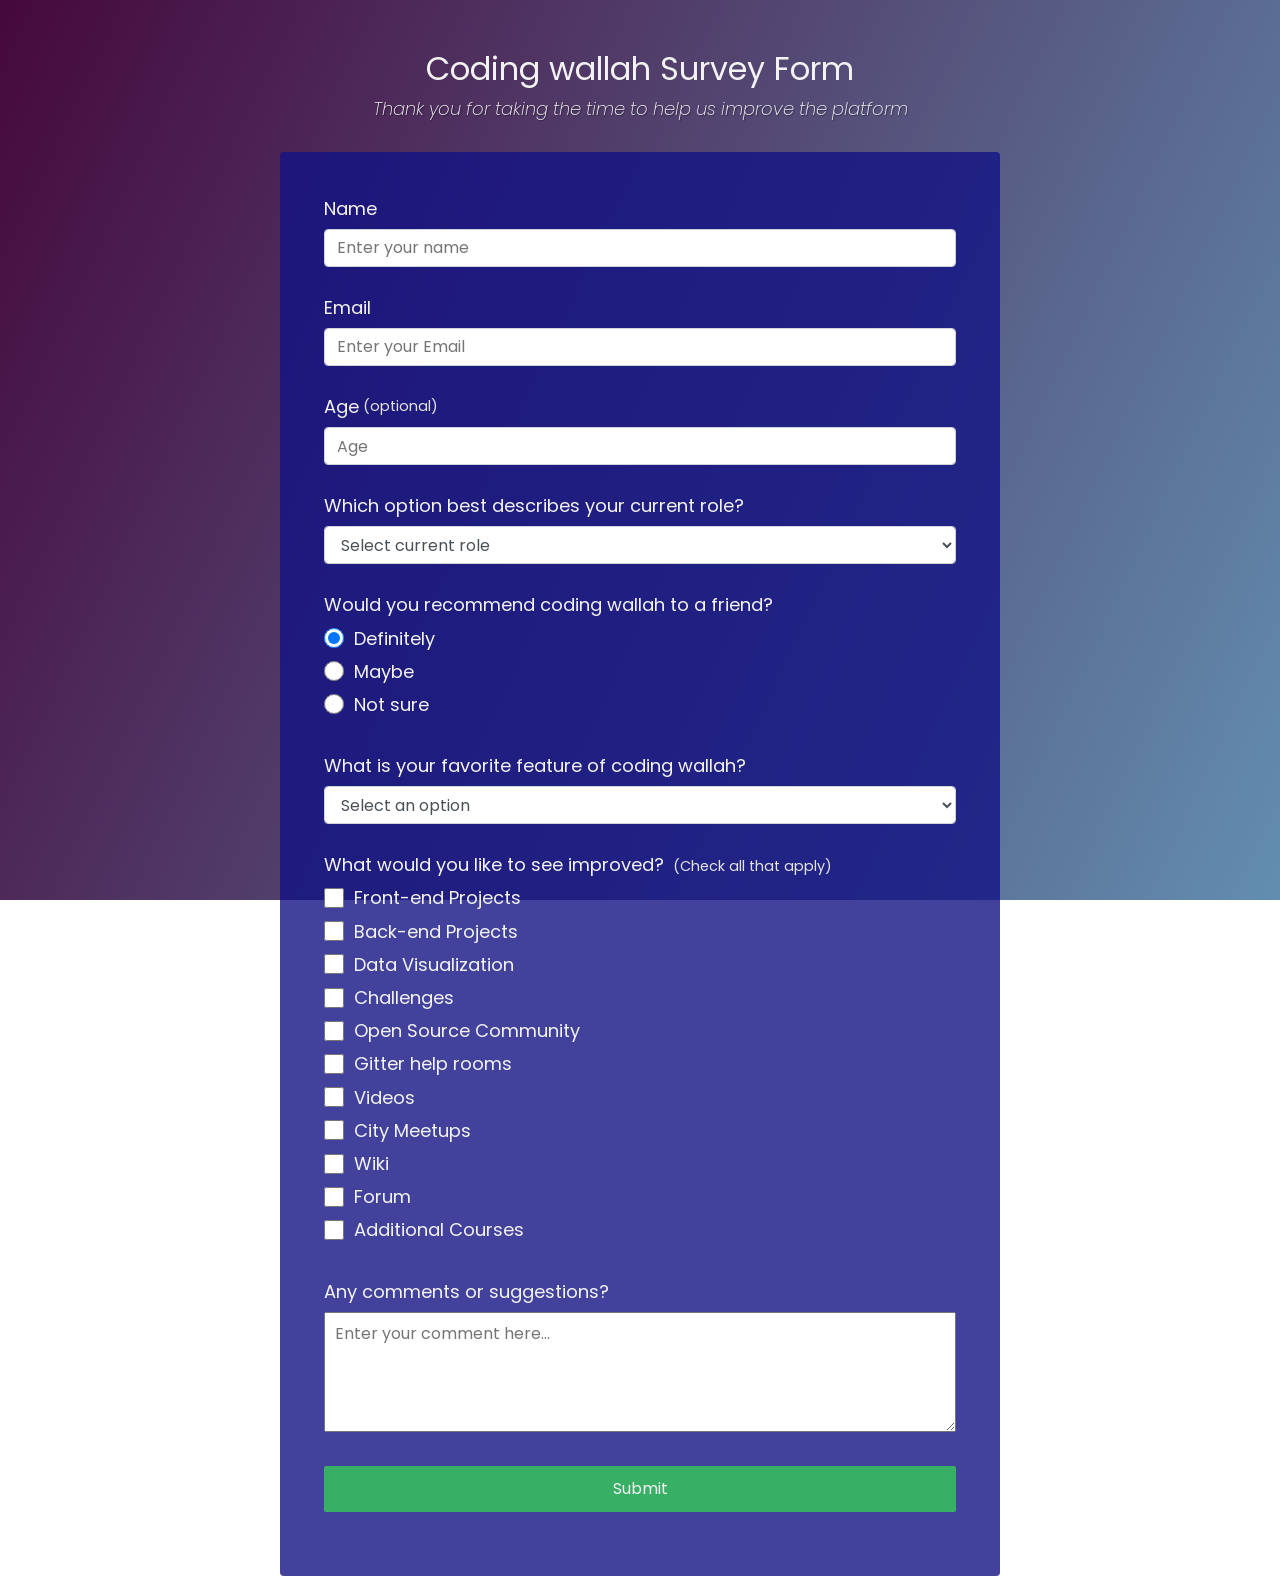
<file: index2.html>
<!DOCTYPE html>
<html>
  <head>
    <!-- Google tag (gtag.js) -->
<script async src="https://www.googletagmanager.com/gtag/js?id=G-RNN88V35Y0"></script>
<script>
  window.dataLayer = window.dataLayer || [];
  function gtag(){dataLayer.push(arguments);}
  gtag('js', new Date());

  gtag('config', 'G-RNN88V35Y0');
</script>
    <link rel="stylesheet" href="style2.css" />
  </head>
  <body>
    <div class="container">
      <header class="header">
        <h1 id="title" class="text-center">Coding wallah Survey Form</h1>
        <p id="description" class="description text-center">
          Thank you for taking the time to help us improve the platform
        </p>
      </header>
      <form id="survey-form">
        <div class="form-group">
          <label id="name-label" for="name">Name</label>
          <input
            type="text"
            name="name"
            id="name"
            class="form-control"
            placeholder="Enter your name"
            required
          />
        </div>
        <div class="form-group">
          <label id="email-label" for="email">Email</label>
          <input
            type="email"
            name="email"
            id="email"
            class="form-control"
            placeholder="Enter your Email"
            required
          />
        </div>
        <div class="form-group">
          <label id="number-label" for="number"
            >Age<span class="clue">(optional)</span></label
          >
          <input
            type="number"
            name="age"
            id="number"
            min="10"
            max="99"
            class="form-control"
            placeholder="Age"
          />
        </div>
        <div class="form-group">
          <p>Which option best describes your current role?</p>
          <select id="dropdown" name="role" class="form-control" required>
            <option disabled selected value>Select current role</option>
            <option value="student">Student</option>
            <option value="job">Full Time Job</option>
            <option value="learner">Full Time Learner</option>
            <option value="preferNo">Prefer not to say</option>
            <option value="other">Other</option>
          </select>
        </div>

        <div class="form-group">
          <p>Would you recommend coding wallah to a friend?</p>
          <label>
            <input
              name="user-recommend"
              value="definitely"
              type="radio"
              class="input-radio"
              checked
            />Definitely</label
          >
          <label>
            <input
              name="user-recommend"
              value="maybe"
              type="radio"
              class="input-radio"
            />Maybe</label
          >

          <label
            ><input
              name="user-recommend"
              value="not-sure"
              type="radio"
              class="input-radio"
            />Not sure</label
          >
        </div>

        <div class="form-group">
          <p>What is your favorite feature of coding wallah?</p>
          <select id="most-like" name="mostLike" class="form-control" required>
            <option disabled selected value>Select an option</option>
            <option value="challenges">Challenges</option>
            <option value="projects">Projects</option>
            <option value="community">Community</option>
            <option value="openSource">Open Source</option>
          </select>
        </div>

        <div class="form-group">
          <p>
            What would you like to see improved?
            <span class="clue">(Check all that apply)</span>
          </p>

          <label
            ><input
              name="prefer"
              value="front-end-projects"
              type="checkbox"
              class="input-checkbox"
            />Front-end Projects</label
          >
          <label>
            <input
              name="prefer"
              value="back-end-projects"
              type="checkbox"
              class="input-checkbox"
            />Back-end Projects</label
          >
          <label
            ><input
              name="prefer"
              value="data-visualization"
              type="checkbox"
              class="input-checkbox"
            />Data Visualization</label
          >
          <label
            ><input
              name="prefer"
              value="challenges"
              type="checkbox"
              class="input-checkbox"
            />Challenges</label
          >
          <label
            ><input
              name="prefer"
              value="open-source-community"
              type="checkbox"
              class="input-checkbox"
            />Open Source Community</label
          >
          <label
            ><input
              name="prefer"
              value="gitter-help-rooms"
              type="checkbox"
              class="input-checkbox"
            />Gitter help rooms</label
          >
          <label
            ><input
              name="prefer"
              value="videos"
              type="checkbox"
              class="input-checkbox"
            />Videos</label
          >
          <label
            ><input
              name="prefer"
              value="city-meetups"
              type="checkbox"
              class="input-checkbox"
            />City Meetups</label
          >
          <label
            ><input
              name="prefer"
              value="wiki"
              type="checkbox"
              class="input-checkbox"
            />Wiki</label
          >
          <label
            ><input
              name="prefer"
              value="forum"
              type="checkbox"
              class="input-checkbox"
            />Forum</label
          >
          <label
            ><input
              name="prefer"
              value="additional-courses"
              type="checkbox"
              class="input-checkbox"
            />Additional Courses</label
          >
        </div>

        <div class="form-group">
          <p>Any comments or suggestions?</p>
          <textarea
            id="comments"
            class="input-textarea"
            name="comment"
            placeholder="Enter your comment here..."
          ></textarea>
        </div>

        <div class="form-group">
          <button type="submit" id="submit" class="submit-button">
            Submit
          </button>
        </div>
      </form>
    </div>
  </body>
</html>
</file>
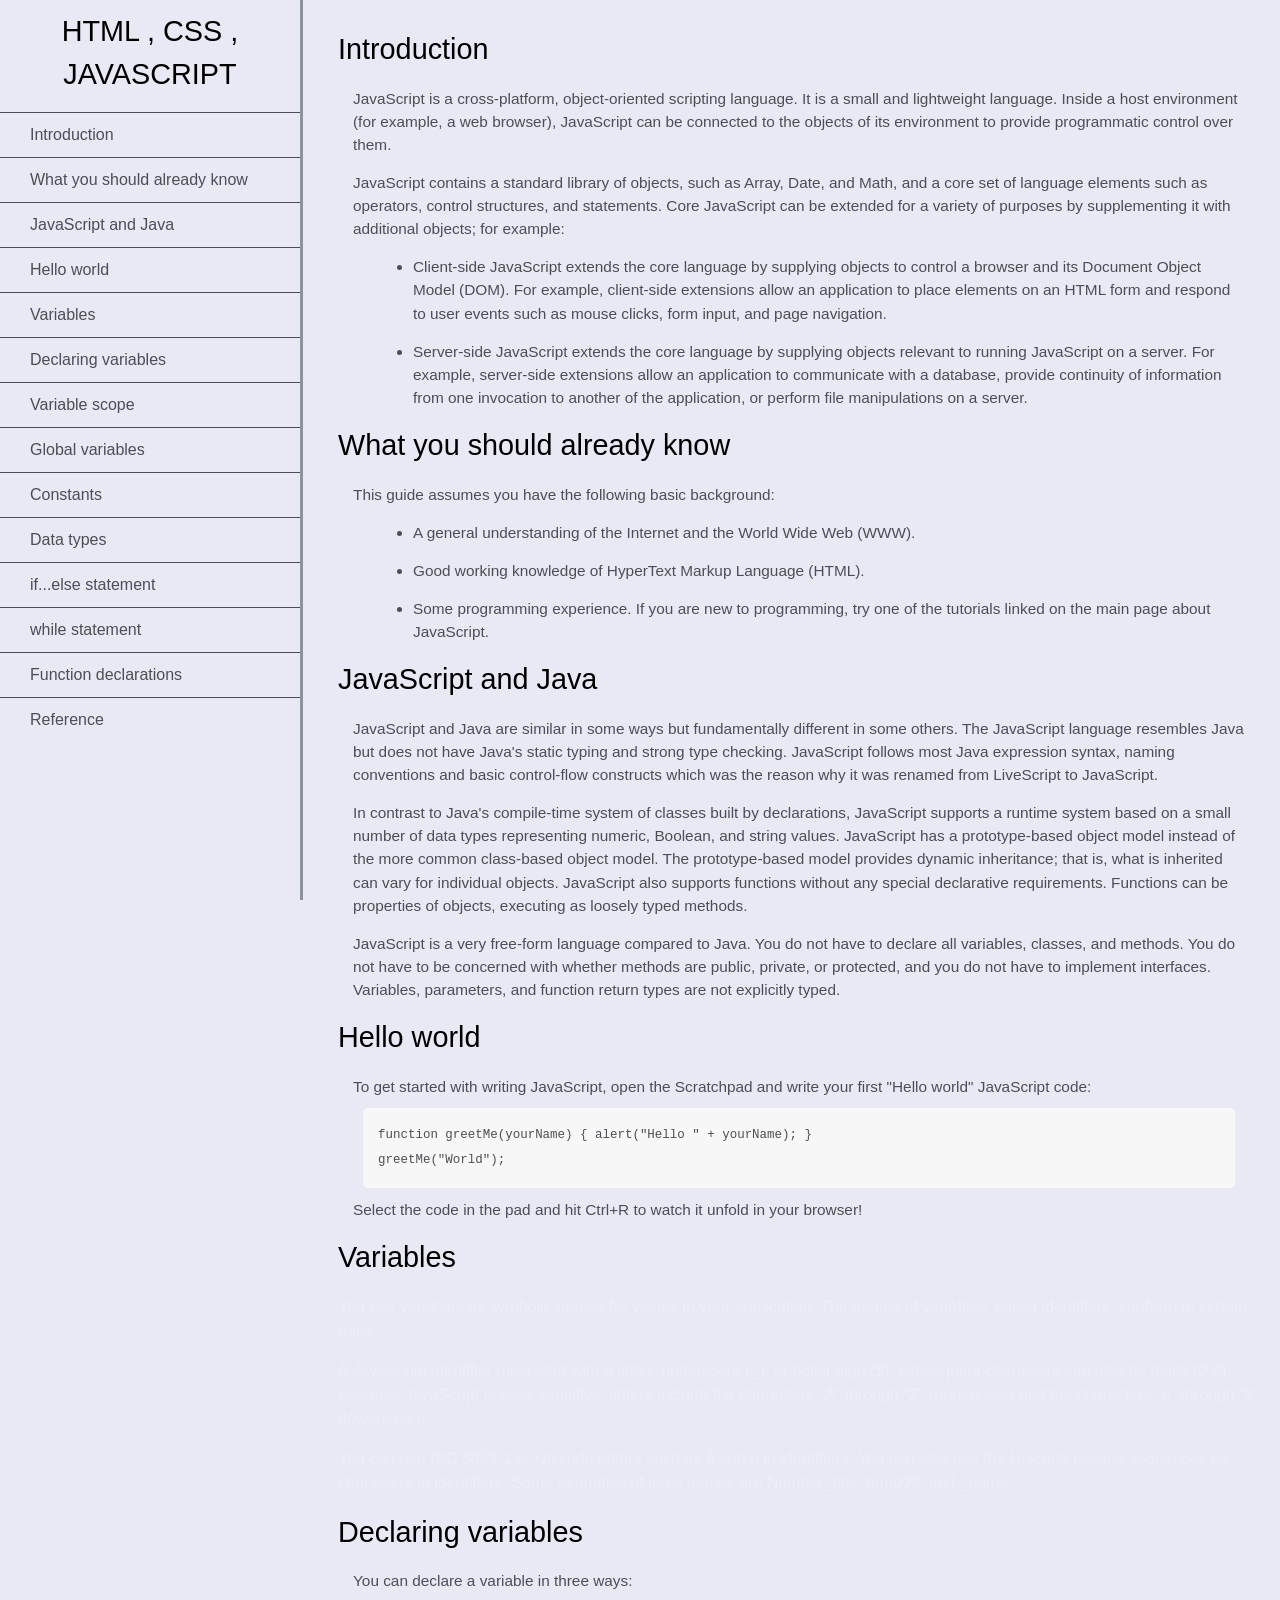
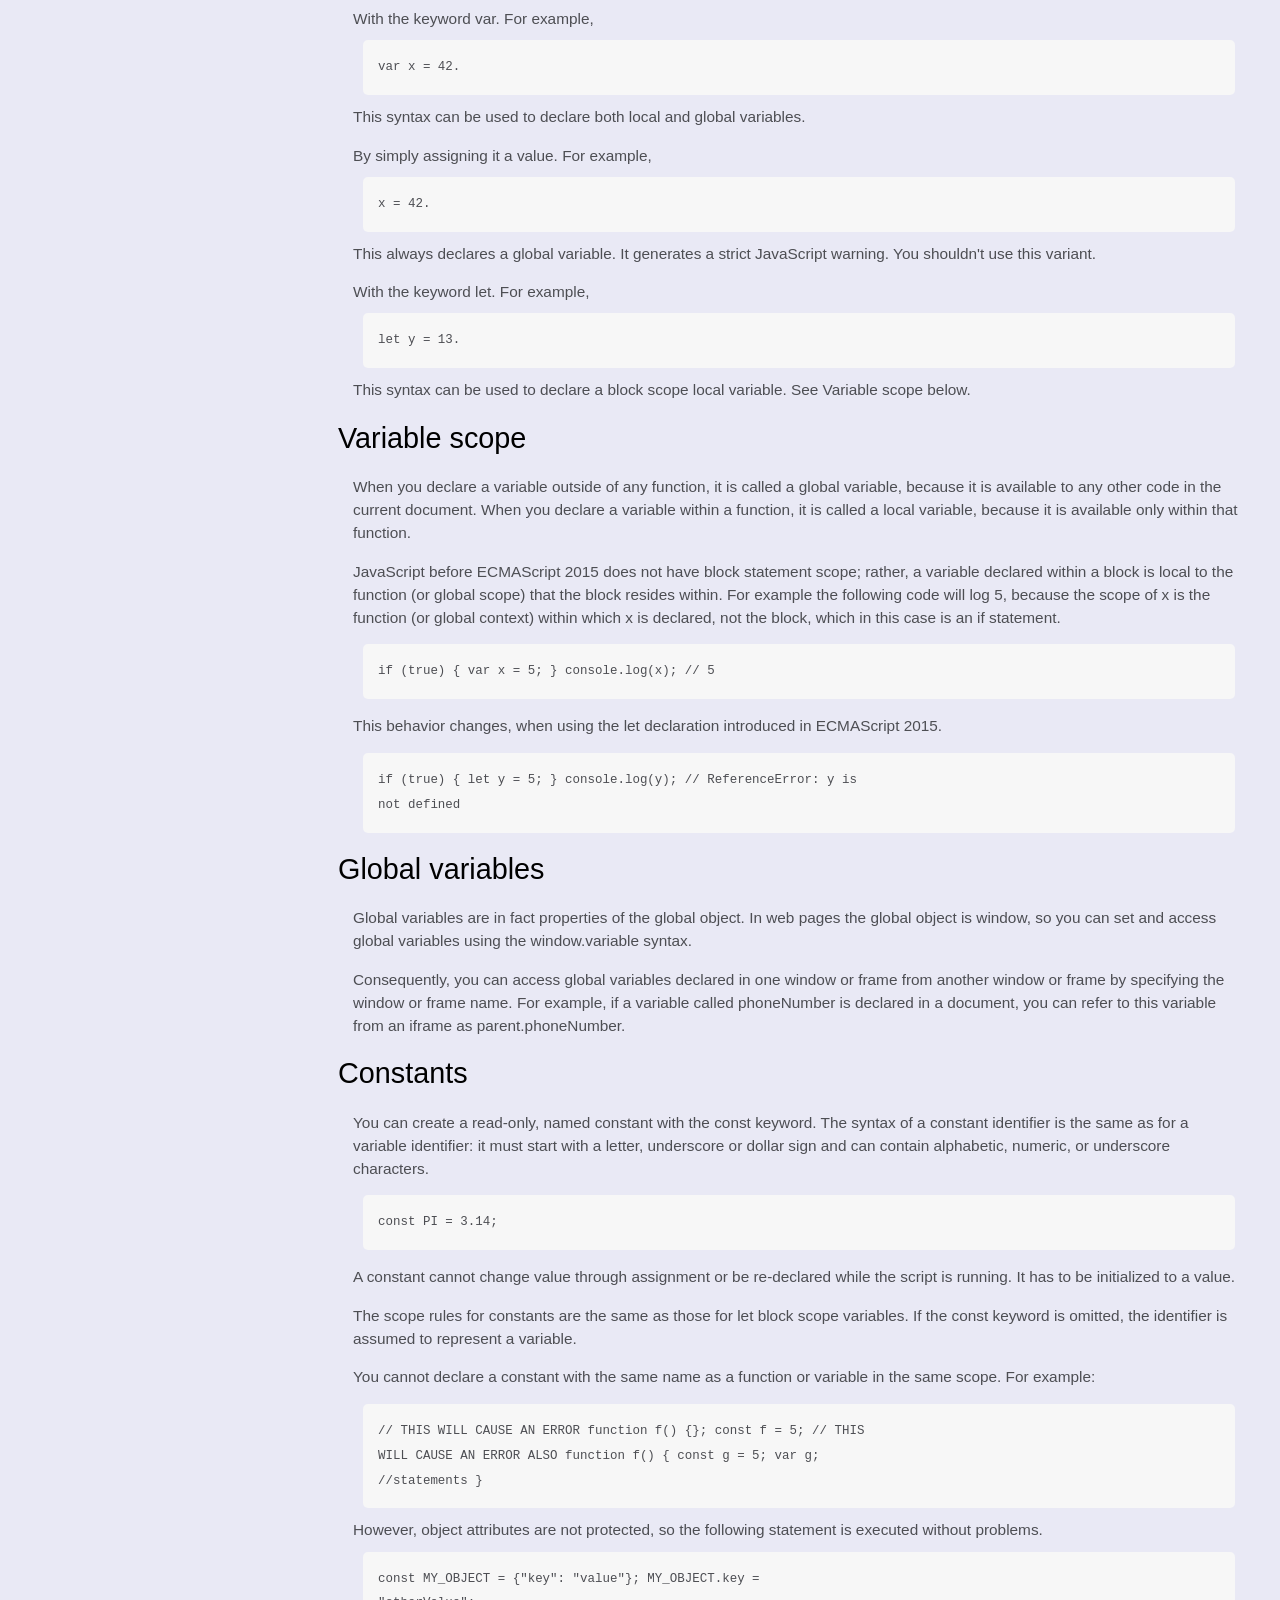
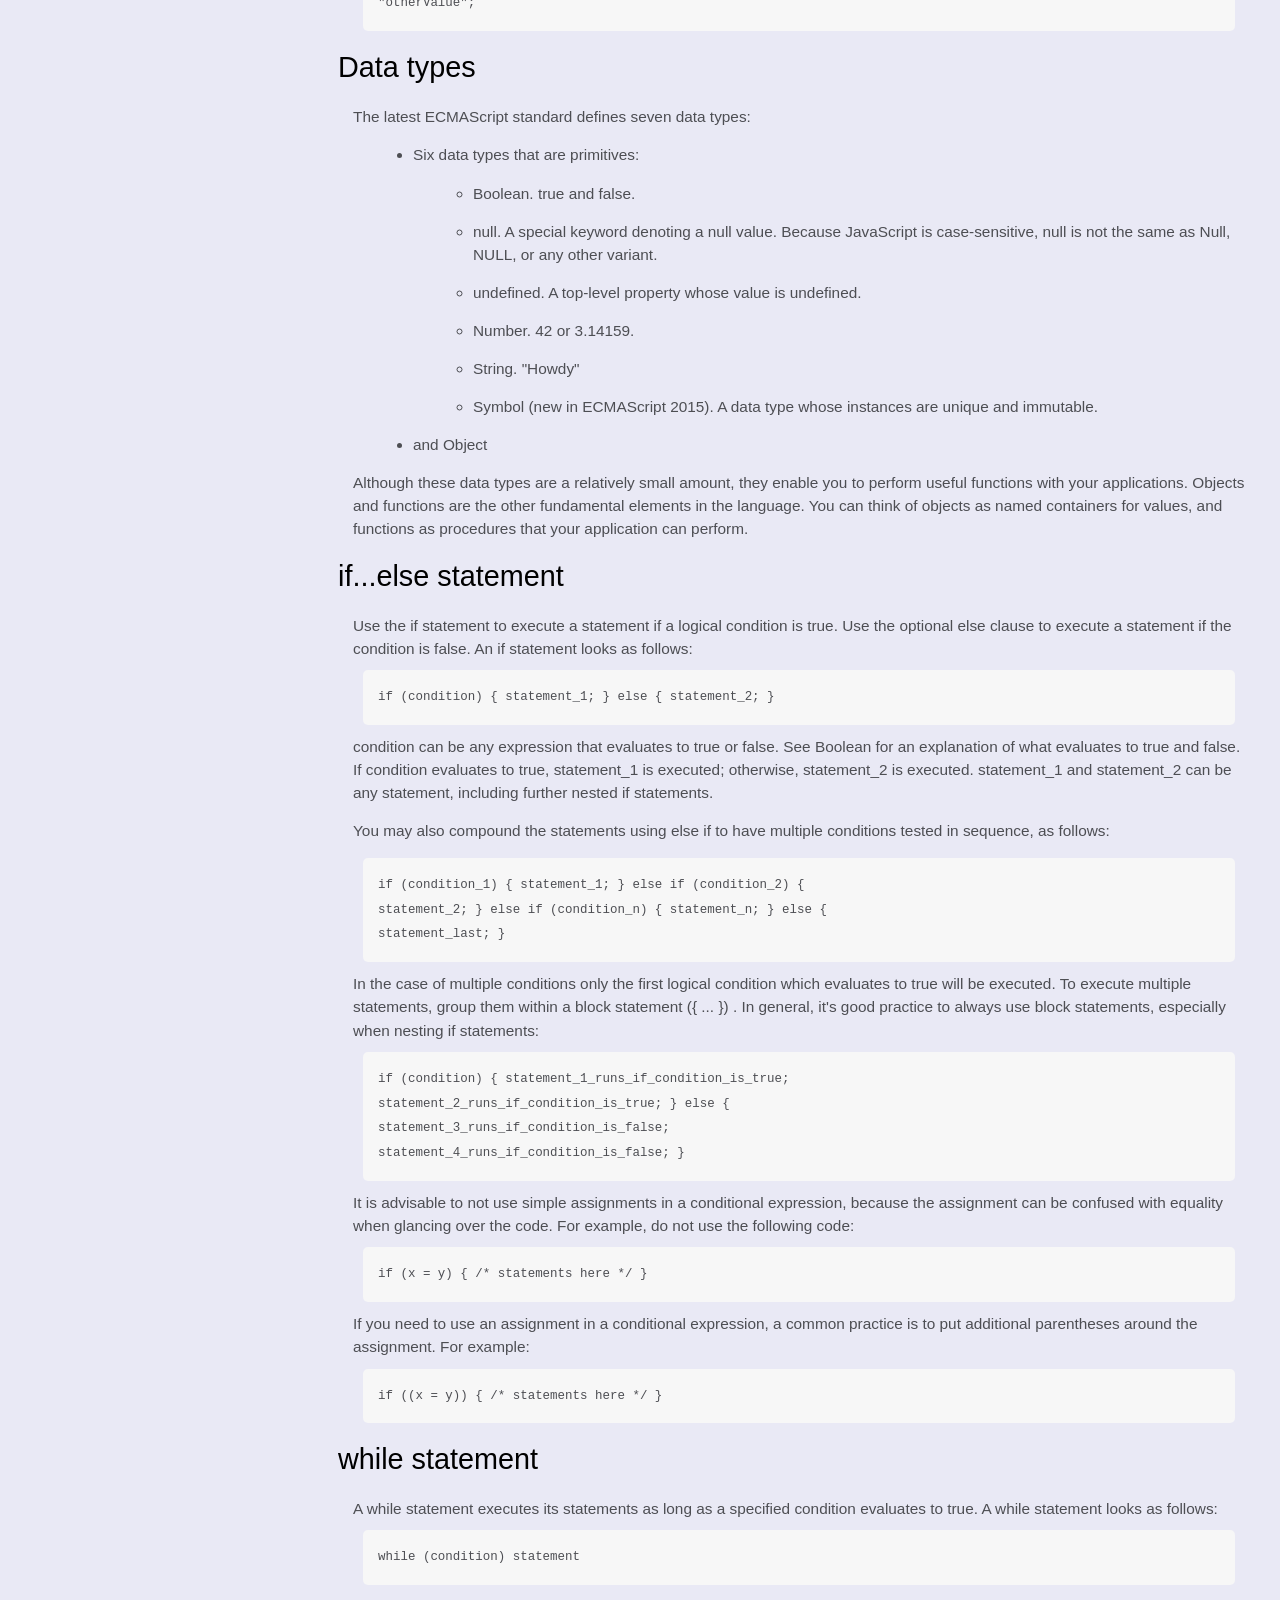
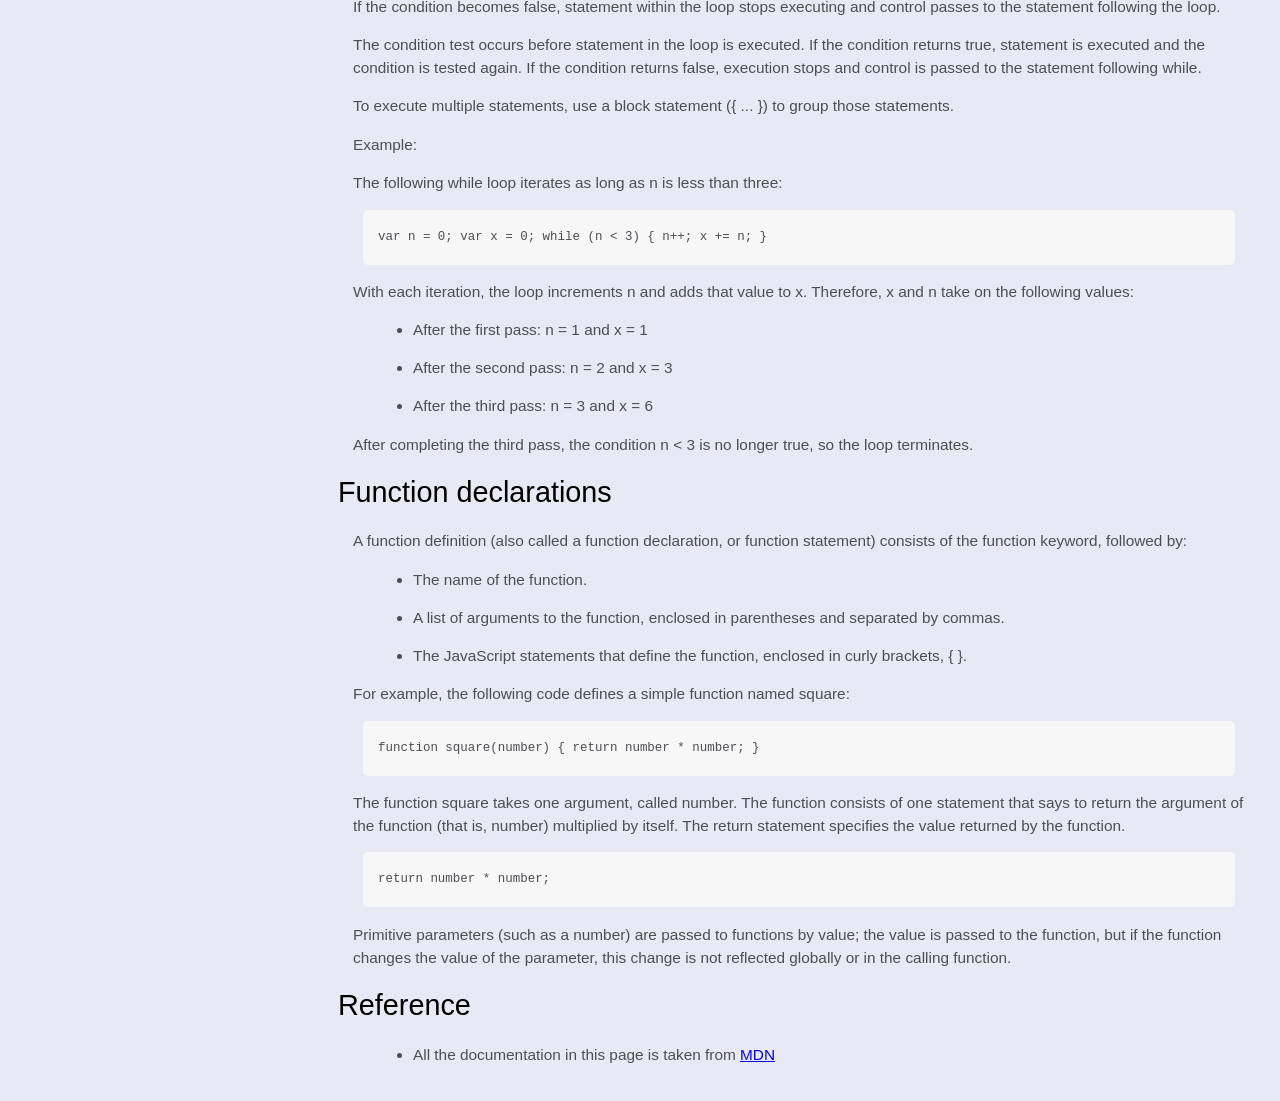
<file: index4.html>
<!DOCTYPE html>
<html>
  <head>
    <!-- Google tag (gtag.js) -->
<script async src="https://www.googletagmanager.com/gtag/js?id=G-RNN88V35Y0"></script>
<script>
  window.dataLayer = window.dataLayer || [];
  function gtag(){dataLayer.push(arguments);}
  gtag('js', new Date());

  gtag('config', 'G-RNN88V35Y0');
</script>
    <link rel="stylesheet" href="style4.css" />
  </head>
  <body>
    <nav id="navbar">
      <header>HTML , CSS , JAVASCRIPT</header>
      <ul>
        <li><a class="nav-link" href="#Introduction">Introduction</a></li>
        <li>
          <a class="nav-link" href="#What_you_should_already_know"
            >What you should already know</a
          >
        </li>
        <li>
          <a class="nav-link" href="#JavaScript_and_Java"
            >JavaScript and Java</a
          >
        </li>
        <li><a class="nav-link" href="#Hello_world">Hello world</a></li>
        <li><a class="nav-link" href="#Variables">Variables</a></li>
        <li>
          <a class="nav-link" href="#Declaring_variables"
            >Declaring variables</a
          >
        </li>
        <li><a class="nav-link" href="#Variable_scope">Variable scope</a></li>
        <li>
          <a class="nav-link" href="#Global_variables">Global variables</a>
        </li>
        <li><a class="nav-link" href="#Constants">Constants</a></li>
        <li><a class="nav-link" href="#Data_types">Data types</a></li>
        <li>
          <a class="nav-link" href="#if...else_statement"
            >if...else statement</a
          >
        </li>
        <li><a class="nav-link" href="#while_statement">while statement</a></li>
        <li>
          <a class="nav-link" href="#Function_declarations"
            >Function declarations</a
          >
        </li>
        <li><a class="nav-link" href="#Reference">Reference</a></li>
      </ul>
    </nav>
    <main id="main-doc">
      <section class="main-section" id="Introduction">
        <header>Introduction</header>
        <article>
          <p>
            JavaScript is a cross-platform, object-oriented scripting language.
            It is a small and lightweight language. Inside a host environment
            (for example, a web browser), JavaScript can be connected to the
            objects of its environment to provide programmatic control over
            them.
          </p>

          <p>
            JavaScript contains a standard library of objects, such as Array,
            Date, and Math, and a core set of language elements such as
            operators, control structures, and statements. Core JavaScript can
            be extended for a variety of purposes by supplementing it with
            additional objects; for example:
          </p>
          <ul>
            <li>
              Client-side JavaScript extends the core language by supplying
              objects to control a browser and its Document Object Model (DOM).
              For example, client-side extensions allow an application to place
              elements on an HTML form and respond to user events such as mouse
              clicks, form input, and page navigation.
            </li>
            <li>
              Server-side JavaScript extends the core language by supplying
              objects relevant to running JavaScript on a server. For example,
              server-side extensions allow an application to communicate with a
              database, provide continuity of information from one invocation to
              another of the application, or perform file manipulations on a
              server.
            </li>
          </ul>
        </article>
      </section>
      <section class="main-section" id="What_you_should_already_know">
        <header>What you should already know</header>
        <article>
          <p>This guide assumes you have the following basic background:</p>

          <ul>
            <li>
              A general understanding of the Internet and the World Wide Web
              (WWW).
            </li>
            <li>Good working knowledge of HyperText Markup Language (HTML).</li>
            <li>
              Some programming experience. If you are new to programming, try
              one of the tutorials linked on the main page about JavaScript.
            </li>
          </ul>
        </article>
      </section>
      <section class="main-section" id="JavaScript_and_Java">
        <header>JavaScript and Java</header>
        <article>
          <p>
            JavaScript and Java are similar in some ways but fundamentally
            different in some others. The JavaScript language resembles Java but
            does not have Java's static typing and strong type checking.
            JavaScript follows most Java expression syntax, naming conventions
            and basic control-flow constructs which was the reason why it was
            renamed from LiveScript to JavaScript.
          </p>

          <p>
            In contrast to Java's compile-time system of classes built by
            declarations, JavaScript supports a runtime system based on a small
            number of data types representing numeric, Boolean, and string
            values. JavaScript has a prototype-based object model instead of the
            more common class-based object model. The prototype-based model
            provides dynamic inheritance; that is, what is inherited can vary
            for individual objects. JavaScript also supports functions without
            any special declarative requirements. Functions can be properties of
            objects, executing as loosely typed methods.
          </p>
          <p>
            JavaScript is a very free-form language compared to Java. You do not
            have to declare all variables, classes, and methods. You do not have
            to be concerned with whether methods are public, private, or
            protected, and you do not have to implement interfaces. Variables,
            parameters, and function return types are not explicitly typed.
          </p>
        </article>
      </section>
      <section class="main-section" id="Hello_world">
        <header>Hello world</header>
        <article>
          To get started with writing JavaScript, open the Scratchpad and write
          your first "Hello world" JavaScript code:
          <code
            >function greetMe(yourName) { alert("Hello " + yourName); }
            greetMe("World");
          </code>

          Select the code in the pad and hit Ctrl+R to watch it unfold in your
          browser!
        </article>
      </section>
      <section class="main-section" id="Variables">
        <header>Variables</header>
        <p>
          You use variables as symbolic names for values in your application.
          The names of variables, called identifiers, conform to certain rules.
        </p>
        <p>
          A JavaScript identifier must start with a letter, underscore (_), or
          dollar sign ($); subsequent characters can also be digits (0-9).
          Because JavaScript is case sensitive, letters include the characters
          "A" through "Z" (uppercase) and the characters "a" through "z"
          (lowercase).
        </p>
        <p>
          You can use ISO 8859-1 or Unicode letters such as å and ü in
          identifiers. You can also use the Unicode escape sequences as
          characters in identifiers. Some examples of legal names are
          Number_hits, temp99, and _name.
        </p>
      </section>
      <section class="main-section" id="Declaring_variables">
        <header>Declaring variables</header>
        <article>
          You can declare a variable in three ways:
          <p>
            With the keyword var. For example, <code>var x = 42.</code> This
            syntax can be used to declare both local and global variables.
          </p>
          <p>
            By simply assigning it a value. For example,
            <code>x = 42.</code> This always declares a global variable. It
            generates a strict JavaScript warning. You shouldn't use this
            variant.
          </p>
          <p>
            With the keyword let. For example,<code> let y = 13.</code> This
            syntax can be used to declare a block scope local variable. See
            Variable scope below.
          </p>
        </article>
      </section>
      <section class="main-section" id="Variable_scope">
        <header>Variable scope</header>
        <article>
          <p>
            When you declare a variable outside of any function, it is called a
            global variable, because it is available to any other code in the
            current document. When you declare a variable within a function, it
            is called a local variable, because it is available only within that
            function.
          </p>

          <p>
            JavaScript before ECMAScript 2015 does not have block statement
            scope; rather, a variable declared within a block is local to the
            function (or global scope) that the block resides within. For
            example the following code will log 5, because the scope of x is the
            function (or global context) within which x is declared, not the
            block, which in this case is an if statement.
          </p>
          <code>if (true) { var x = 5; } console.log(x); // 5</code>
          <p>
            This behavior changes, when using the let declaration introduced in
            ECMAScript 2015.
          </p>

          <code
            >if (true) { let y = 5; } console.log(y); // ReferenceError: y is
            not defined</code
          >
        </article>
      </section>
      <section class="main-section" id="Global_variables">
        <header>Global variables</header>
        <article>
          <p>
            Global variables are in fact properties of the global object. In web
            pages the global object is window, so you can set and access global
            variables using the window.variable syntax.
          </p>

          <p>
            Consequently, you can access global variables declared in one window
            or frame from another window or frame by specifying the window or
            frame name. For example, if a variable called phoneNumber is
            declared in a document, you can refer to this variable from an
            iframe as parent.phoneNumber.
          </p>
        </article>
      </section>
      <section class="main-section" id="Constants">
        <header>Constants</header>
        <article>
          <p>
            You can create a read-only, named constant with the const keyword.
            The syntax of a constant identifier is the same as for a variable
            identifier: it must start with a letter, underscore or dollar sign
            and can contain alphabetic, numeric, or underscore characters.
          </p>

          <code>const PI = 3.14;</code>
          <p>
            A constant cannot change value through assignment or be re-declared
            while the script is running. It has to be initialized to a value.
          </p>

          <p>
            The scope rules for constants are the same as those for let block
            scope variables. If the const keyword is omitted, the identifier is
            assumed to represent a variable.
          </p>

          <p>
            You cannot declare a constant with the same name as a function or
            variable in the same scope. For example:
          </p>

          <code
            >// THIS WILL CAUSE AN ERROR function f() {}; const f = 5; // THIS
            WILL CAUSE AN ERROR ALSO function f() { const g = 5; var g;
            //statements }</code
          >
          However, object attributes are not protected, so the following
          statement is executed without problems.
          <code
            >const MY_OBJECT = {"key": "value"}; MY_OBJECT.key =
            "otherValue";</code
          >
        </article>
      </section>
      <section class="main-section" id="Data_types">
        <header>Data types</header>
        <article>
          <p>The latest ECMAScript standard defines seven data types:</p>
          <ul>
            <li>
              <p>Six data types that are primitives:</p>
              <ul>
                <li>Boolean. true and false.</li>
                <li>
                  null. A special keyword denoting a null value. Because
                  JavaScript is case-sensitive, null is not the same as Null,
                  NULL, or any other variant.
                </li>
                <li>
                  undefined. A top-level property whose value is undefined.
                </li>
                <li>Number. 42 or 3.14159.</li>
                <li>String. "Howdy"</li>
                <li>
                  Symbol (new in ECMAScript 2015). A data type whose instances
                  are unique and immutable.
                </li>
              </ul>
            </li>

            <li>and Object</li>
          </ul>
          Although these data types are a relatively small amount, they enable
          you to perform useful functions with your applications. Objects and
          functions are the other fundamental elements in the language. You can
          think of objects as named containers for values, and functions as
          procedures that your application can perform.
        </article>
      </section>
      <section class="main-section" id="if...else_statement">
        <header>if...else statement</header>
        <article>
          Use the if statement to execute a statement if a logical condition is
          true. Use the optional else clause to execute a statement if the
          condition is false. An if statement looks as follows:

          <code>if (condition) { statement_1; } else { statement_2; }</code>
          condition can be any expression that evaluates to true or false. See
          Boolean for an explanation of what evaluates to true and false. If
          condition evaluates to true, statement_1 is executed; otherwise,
          statement_2 is executed. statement_1 and statement_2 can be any
          statement, including further nested if statements.
          <p>
            You may also compound the statements using else if to have multiple
            conditions tested in sequence, as follows:
          </p>
          <code
            >if (condition_1) { statement_1; } else if (condition_2) {
            statement_2; } else if (condition_n) { statement_n; } else {
            statement_last; }
          </code>
          In the case of multiple conditions only the first logical condition
          which evaluates to true will be executed. To execute multiple
          statements, group them within a block statement ({ ... }) . In
          general, it's good practice to always use block statements, especially
          when nesting if statements:

          <code
            >if (condition) { statement_1_runs_if_condition_is_true;
            statement_2_runs_if_condition_is_true; } else {
            statement_3_runs_if_condition_is_false;
            statement_4_runs_if_condition_is_false; }</code
          >
          It is advisable to not use simple assignments in a conditional
          expression, because the assignment can be confused with equality when
          glancing over the code. For example, do not use the following code:
          <code>if (x = y) { /* statements here */ }</code> If you need to use
          an assignment in a conditional expression, a common practice is to put
          additional parentheses around the assignment. For example:

          <code>if ((x = y)) { /* statements here */ }</code>
        </article>
      </section>
      <section class="main-section" id="while_statement">
        <header>while statement</header>
        <article>
          A while statement executes its statements as long as a specified
          condition evaluates to true. A while statement looks as follows:

          <code>while (condition) statement</code> If the condition becomes
          false, statement within the loop stops executing and control passes to
          the statement following the loop.

          <p>
            The condition test occurs before statement in the loop is executed.
            If the condition returns true, statement is executed and the
            condition is tested again. If the condition returns false, execution
            stops and control is passed to the statement following while.
          </p>

          <p>
            To execute multiple statements, use a block statement ({ ... }) to
            group those statements.
          </p>

          Example:

          <p>
            The following while loop iterates as long as n is less than three:
          </p>

          <code>var n = 0; var x = 0; while (n &lt; 3) { n++; x += n; }</code>
          <p>
            With each iteration, the loop increments n and adds that value to x.
            Therefore, x and n take on the following values:
          </p>

          <ul>
            <li>After the first pass: n = 1 and x = 1</li>
            <li>After the second pass: n = 2 and x = 3</li>
            <li>After the third pass: n = 3 and x = 6</li>
          </ul>
          <p>
            After completing the third pass, the condition n &lt; 3 is no longer
            true, so the loop terminates.
          </p>
        </article>
      </section>
      <section class="main-section" id="Function_declarations">
        <header>Function declarations</header>
        <article>
          A function definition (also called a function declaration, or function
          statement) consists of the function keyword, followed by:

          <ul>
            <li>The name of the function.</li>
            <li>
              A list of arguments to the function, enclosed in parentheses and
              separated by commas.
            </li>
            <li>
              The JavaScript statements that define the function, enclosed in
              curly brackets, { }.
            </li>
          </ul>
          <p>
            For example, the following code defines a simple function named
            square:
          </p>

          <code>function square(number) { return number * number; }</code>
          <p>
            The function square takes one argument, called number. The function
            consists of one statement that says to return the argument of the
            function (that is, number) multiplied by itself. The return
            statement specifies the value returned by the function.
          </p>
          <code>return number * number;</code>
          <p>
            Primitive parameters (such as a number) are passed to functions by
            value; the value is passed to the function, but if the function
            changes the value of the parameter, this change is not reflected
            globally or in the calling function.
          </p>
        </article>
      </section>
      <section class="main-section" id="Reference">
        <header>Reference</header>
        <article>
          <ul>
            <li>
              All the documentation in this page is taken from
              <a
                href="https://developer.mozilla.org/en-US/docs/Web/JavaScript/Guide"
                target="_blank"
                >MDN</a
              >
            </li>
          </ul>
        </article>
      </section>
    </main>
  </body>
</html>
</file>
<file: style2.css>
@import url('https://fonts.googleapis.com/css?family=Poppins:200i,400&display=swap');

:root {
  --color-white: #f3f3f3;
  --color-darkblue: #090967;
  --color-darkblue-alpha: rgba(19, 19, 132, 0.8);
  --color-green: #37af65;
}

*,
*::before,
*::after {
  box-sizing: border-box;
}

body {
  font-family: 'Poppins', sans-serif;
  font-size: 1rem;
  font-weight: 400;
  line-height: 1.4;
  color: var(--color-white);
  margin: 0;
}

/* mobile friendly alternative to using background-attachment: fixed */
body::before {
  content: '';
  position: fixed;
  top: 0;
  left: 0;
  height: 100%;
  width: 100%;
  z-index: -1;
  background: var(--color-darkblue);
  background-image: linear-gradient(
      115deg,
      rgba(85, 8, 50, 0.8),
      rgba(136, 198, 206, 0.7)
    ),
    url(https://cdn.google.org/testable-projects-fcc/images/survey-form-background.jpeg);
  background-size: cover;
  background-repeat: no-repeat;
  background-position: center;
}

h1 {
  font-weight: 400;
  line-height: 1.2;
}

p {
  font-size: 1.125rem;
}

h1,
p {
  margin-top: 0;
  margin-bottom: 0.5rem;
}

label {
  display: flex;
  align-items: center;
  font-size: 1.125rem;
  margin-bottom: 0.5rem;
}

input,
button,
select,
textarea {
  margin: 0;
  font-family: inherit;
  font-size: inherit;
  line-height: inherit;
}

button {
  border: none;
}

.container {
  width: 100%;
  margin: 3.125rem auto 0 auto;
}

@media (min-width: 576px) {
  .container {
    max-width: 540px;
  }
}

@media (min-width: 768px) {
  .container {
    max-width: 720px;
  }
}

.header {
  padding: 0 0.625rem;
  margin-bottom: 1.875rem;
}

.description {
  font-style: italic;
  font-weight: 200;
  text-shadow: 1px 1px 1px rgba(0, 0, 0, 0.4);
}

.clue {
  margin-left: 0.25rem;
  font-size: 0.9rem;
  color: #e4e4e4;
}

.text-center {
  text-align: center;
}

/* form */

form {
  background: var(--color-darkblue-alpha);
  padding: 2.5rem 0.625rem;
  border-radius: 0.25rem;
}

@media (min-width: 480px) {
  form {
    padding: 2.5rem;
  }
}

.form-group {
  margin: 0 auto 1.25rem auto;
  padding: 0.25rem;
}

.form-control {
  display: block;
  width: 100%;
  height: 2.375rem;
  padding: 0.375rem 0.75rem;
  color: #495057;
  background-color: #fff;
  background-clip: padding-box;
  border: 1px solid #ced4da;
  border-radius: 0.25rem;
  transition: border-color 0.15s ease-in-out, box-shadow 0.15s ease-in-out;
}

.form-control:focus {
  border-color: #80bdff;
  outline: 0;
  box-shadow: 0 0 0 0.2rem rgba(0, 123, 255, 0.25);
}

.input-radio,
.input-checkbox {
  display: inline-block;
  margin-right: 0.625rem;
  min-height: 1.25rem;
  min-width: 1.25rem;
}

.input-textarea {
  min-height: 120px;
  width: 100%;
  padding: 0.625rem;
  resize: vertical;
}

.submit-button {
  display: block;
  width: 100%;
  padding: 0.75rem;
  background: var(--color-green);
  color: inherit;
  border-radius: 2px;
  cursor: pointer;
}
</file>
<file: style4.css>
html,
body {
  min-width: 290px;
  color: #ebeef6;
  background-color: rgb(233, 233, 245);
  font-family: 'Open Sans', Arial, sans-serif;
  line-height: 1.5;
}

#navbar {
  position: fixed;
  min-width: 290px;
  top: 0px;
  left: 0px;
  width: 300px;
  height: 100%;
  border-right: solid;
  border-color: rgba(0, 22, 22, 0.4);
}

header {
  color: black;
  margin: 10px;
  text-align: center;
  font-size: 1.8em;
  font-weight: thin;
}

#main-doc header {
  text-align: left;
  margin: 0px;
}

#navbar ul {
  height: 88%;
  padding: 0;
  overflow-y: auto;
  overflow-x: hidden;
}

#navbar li {
  color: #4d4e53;
  border-top: 1px solid;
  list-style: none;
  position: relative;
  width: 100%;
}

#navbar a {
  display: block;
  padding: 10px 30px;
  color: #4d4e53;
  text-decoration: none;
  cursor: pointer;
}

#main-doc {
  position: absolute;
  margin-left: 310px;
  padding: 20px;
  margin-bottom: 110px;
}

section article {
  color: #4d4e53;
  margin: 15px;
  font-size: 0.96em;
}

section li {
  margin: 15px 0px 0px 20px;
}

code {
  display: block;
  text-align: left;
  white-space: pre-line;
  position: relative;
  word-break: normal;
  word-wrap: normal;
  line-height: 2;
  background-color: #f7f7f7;
  padding: 15px;
  margin: 10px;
  border-radius: 5px;
}

@media only screen and (max-width: 815px) {
  /* For mobile phones: */
  #navbar ul {
    border: 1px solid;
    height: 207px;
  }

  #navbar {
    background-color: white;
    position: absolute;
    top: 0;
    padding: 0;
    margin: 0;
    width: 100%;
    max-height: 275px;
    border: none;
    z-index: 1;
    border-bottom: 2px solid;
  }

  #main-doc {
    position: relative;
    margin-left: 0px;
    margin-top: 270px;
  }
}

@media only screen and (max-width: 400px) {
  #main-doc {
    margin-left: -10px;
  }

  code {
    margin-left: -20px;
    width: 100%;
    padding: 15px;
    padding-left: 10px;
    padding-right: 45px;
    min-width: 233px;
  }
}
</file>
